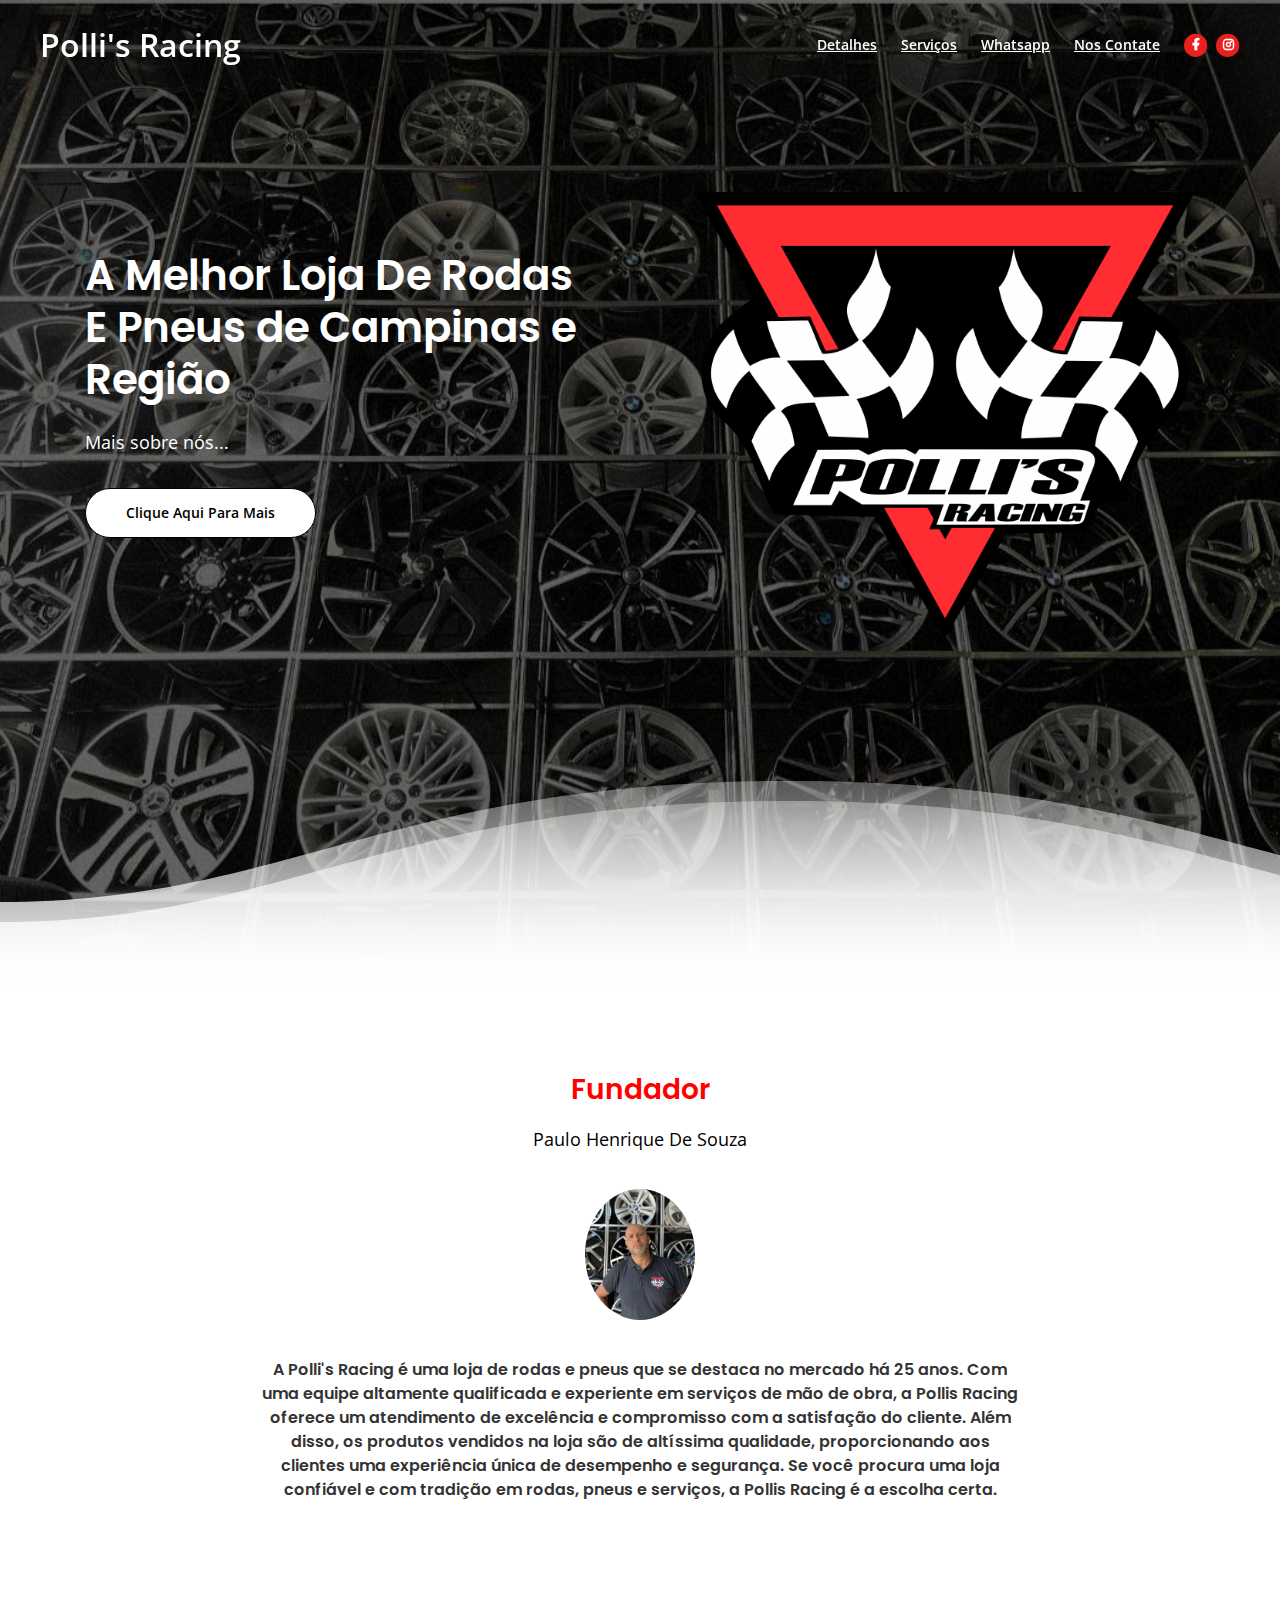
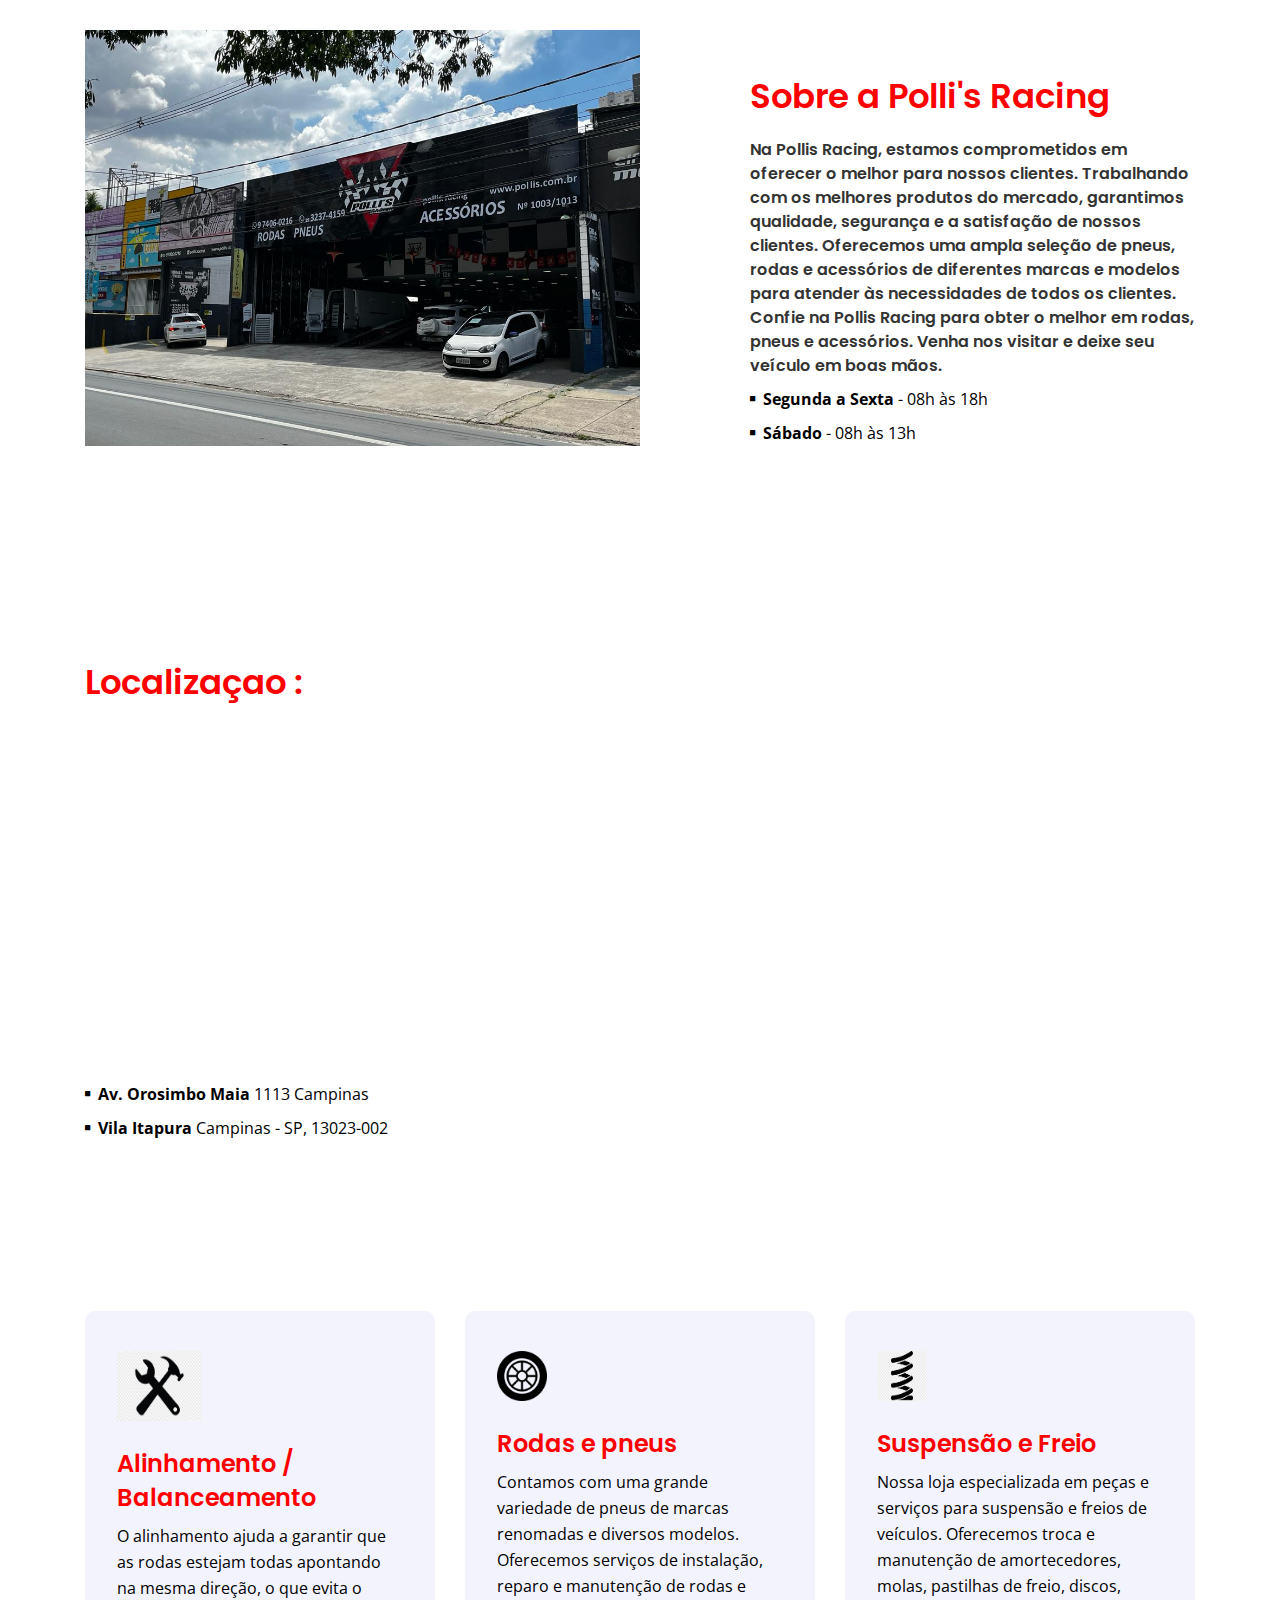
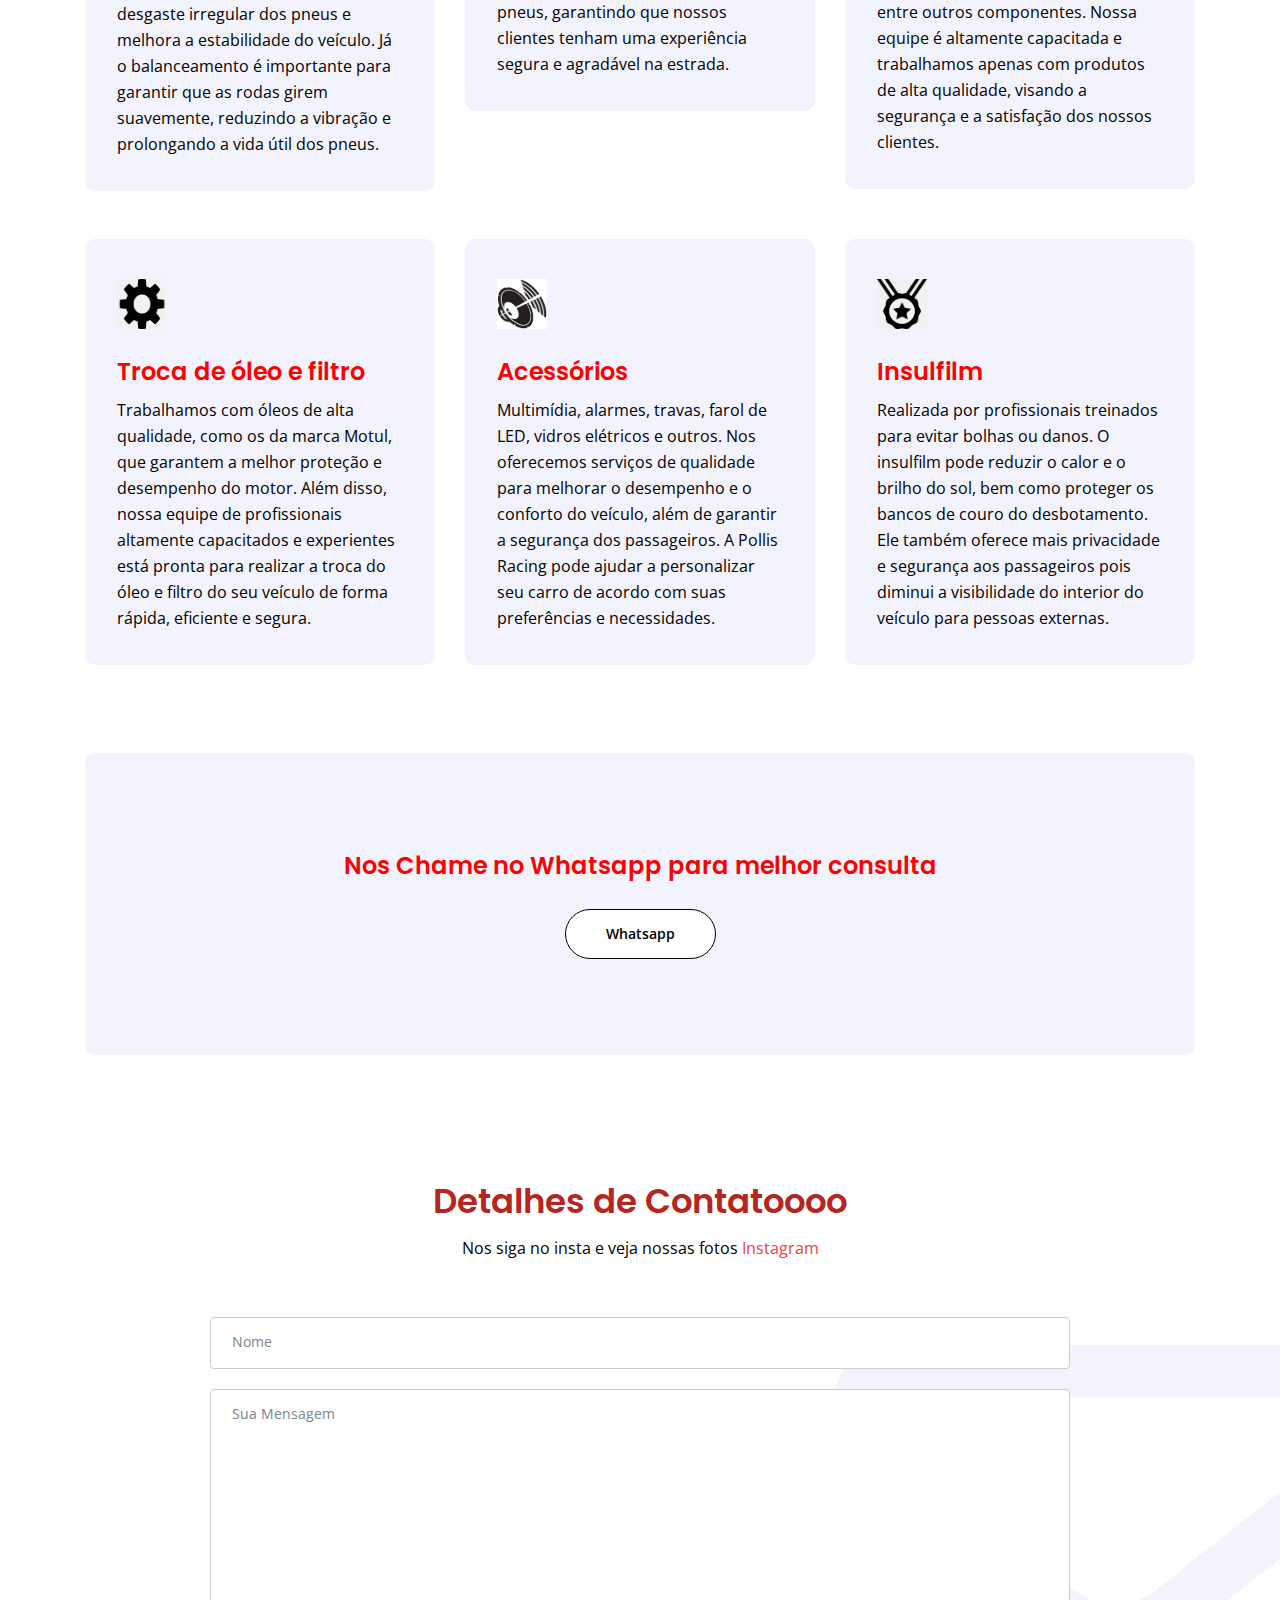
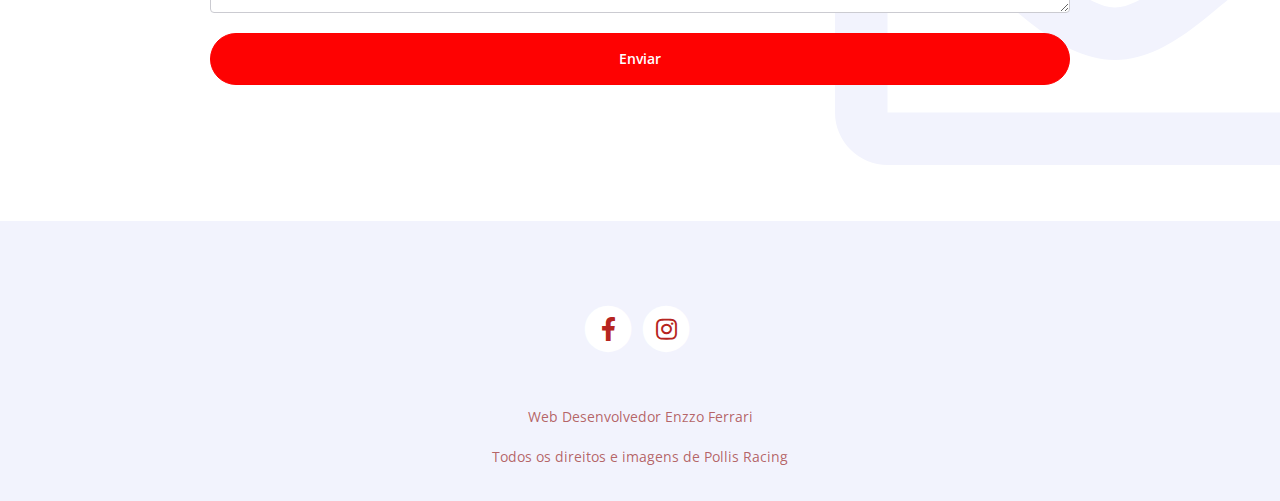
<file: index.html>
<!DOCTYPE html>
<html lang="en">
<head>
    <meta charset="utf-8">
    <meta name="viewport" content="width=device-width, initial-scale=1, shrink-to-fit=no">
    
    <!-- SEO Meta Tags -->
    <meta name="description" content="Pollis Racing loja de rodas e pneus  ">
    <meta name="author" content="pollisracing.com">

    <!-- OG Meta Tags to improve the way the post looks when you share the page on LinkedIn, Facebook, Google+ -->
	<meta property="og:site_name" content="Pollisracing" /> <!-- website name -->
	<meta property="og:site" content="pollisracing.com" /> <!-- website link -->
	<meta property="og:title" content="Melhor Loja de rodass e pneus"/> <!-- title shown in the actual shared post -->
	<meta property="og:description" content="Loja de carros pollisracing" /> <!-- description shown in the actual shared post -->
	<meta property="og:image" content="pollisracing.com" /> <!-- image link, make sure it's jpg -->
	<meta property="og:url" content="pollisracing.com" /> <!-- where do you want your post to link to -->
	<meta name="twitter:card" content="summary_large_image">

    <!-- Webpage Title -->
    <title>Polli's Racing</title>
    
    <!-- Styles -->
    <link rel="stylesheet" href="https://cdnjs.cloudflare.com/ajax/libs/font-awesome/5.15.3/css/all.min.css" integrity="sha512-XqDh+Jch2oVn6T3lv6UqZ6vzT9UWkGdY09sUji1kUwAz+UW1BpDnZf13+ZnwmX9N9ULl/+E2QrJpqVD/1A/7Lg==" crossorigin="anonymous" referrerpolicy="no-referrer" />
    <link href="https://fonts.googleapis.com/css2?family=Open+Sans:ital,wght@0,400;0,600;0,700;1,400&display=swap" rel="stylesheet">
    <link href="https://fonts.googleapis.com/css2?family=Poppins:wght@600&display=swap" rel="stylesheet">
    <link href="css/bootstrap.css" rel="stylesheet">
    <link href="css/fontawesome-all.css" rel="stylesheet">
    <link href="css/swiper.css" rel="stylesheet">
	<link href="css/magnific-popup.css" rel="stylesheet">
	<link href="css/styles.css" rel="stylesheet">
	
	<!-- Favicon  -->
    <link rel="icon" href="images/Logo Pollis Png.png">
</head>
<body data-spy="scroll" data-target=".fixed-top">
    
    <!-- Navigation -->
    <nav class="navbar navbar-expand-lg fixed-top navbar-dark">
        <div class="container">
            
            <!-- Text Logo - Use this if you don't have a graphic logo -->
            <!-- <a class="navbar-brand logo-text page-scroll" href="index.html">Name</a> -->

            <!-- Image Logo -->
            <a class="navbar-brand logo-text page-scroll" href="index.html">Polli's Racing </a>
            <button class="navbar-toggler p-0 border-0" type="button" data-toggle="offcanvas">
                <span class="navbar-toggler-icon"></span>
            </button>

            <div class="navbar-collapse offcanvas-collapse" id="navbarsExampleDefault">
                <ul class="navbar-nav ml-auto">
                    <li class="nav-item">
                        <a class="nav-link page-scroll" href="#details">Detalhes <span class="sr-only">(current)</span></a>
                    </li>
                    <li class="nav-item">
                        <a class="nav-link page-scroll" href="#features">Serviços</a>
                    </li>
                    <li class="nav-item">
                        <a class="nav-link page-scroll" href="#whatsappp">Whatsapp</a>
                    </li>
                    <li class="nav-item">
                        <a class="nav-link page-scroll" href="#contact">Nos Contate</a>
                    </li>
                </ul>
                <span class="nav-item social-icons">
                    <span class="fa-stack">
                        <a href="https://www.facebook.com/pollis019/">
                            <i class="fas fa-circle fa-stack-2x"></i>
                            <i class="fab fa-facebook-f fa-stack-1x"></i>
                        </a>
                    </span>
                    <span class="fa-stack">
                        <a href="https://www.instagram.com/pollis.racing/">
                            <i class="fas fa-circle fa-stack-2x"></i>
                            <i class="fab fa-instagram fa-stack-1x"></i>
                        </a>
                    </span>
                </span>
            </div> <!-- end of navbar-collapse -->
        </div> <!-- end of container -->
    </nav> <!-- end of navbar -->
    <!-- end of navigation -->


    <!-- Header -->
    <div class="header">
        <div class="ocean">
            <div class="wave"></div>
            <div class="wave"></div>
        </div>
        <div class="container">
            <div class="row">
                <div class="col-lg-6">
                    <div class="text-container">
                        <h1 class="h1-large">A Melhor Loja De Rodas E Pneus de Campinas e Região</h1>
                        <p class="p-large">Mais sobre nós...</p>
                        <a class="btn-solid-lg page-scroll" href="#statement">Clique Aqui Para Mais</a>
                    </div> <!-- end of text-container -->
                </div> <!-- end of col -->
                <div class="col-lg-6">
                    <div class="image-container">
                        <img class="img-fluid" src="images/Logo Pollis Png.png" alt="alternative">
                    </div> <!-- end of image-container -->
                </div> <!-- end of col -->
            </div> <!-- end of row -->
        </div> <!-- end of container -->
    </div> <!-- end of header -->


    <!-- Statement -->
    <div id="statement" class="basic-1">
        <div class="container">
            <div class="row">
                <div class="col-lg-12">
                    <div class="text-container">
                        <h3 class="morfeu">Fundador</h3>
                        <p class="p-large">Paulo Henrique De Souza</p>
                        <img src="/images/PAULAO30.jpeg " alt="alternative">
                        <br></br>
                        <h6>A Polli's Racing é uma loja de rodas e pneus que se destaca no mercado há 25 anos. Com uma equipe altamente qualificada e experiente em serviços de mão de obra, a Pollis Racing oferece um atendimento de excelência e compromisso com a satisfação do cliente. Além disso, os produtos vendidos na loja são de altíssima qualidade, proporcionando aos clientes uma experiência única de desempenho e segurança. Se você procura uma loja confiável e com tradição em rodas, pneus e serviços, a Pollis Racing é a escolha certa.</h6>
                    </div> <!-- end of text-container -->
                </div> <!-- end of col -->
            </div> <!-- end of row -->
        </div> <!-- end of container -->
    </div> <!-- end of basic-1 -->
    <!-- end of statement -->


    <!-- Details 1 -->
    <div id="details" class="basic-2">
        <div class="container">
            <div class="row">
                <div class="col-lg-6 col-xl-7">
                    <div class="image-container">
                        <img class="img-fluid" src="/images/fundo1.jpeg" alt="alternative">
                    </div> <!-- end of image-container -->
                </div> <!-- end of col -->
                <div class="col-lg-6 col-xl-5">
                    <div class="text-container">
                        <h2 class="morfeu">Sobre a Polli's Racing</h2>
                        <h6 class="about-text">Na Pollis Racing, estamos comprometidos em oferecer o melhor para nossos clientes. Trabalhando com os melhores produtos do mercado, garantimos qualidade, segurança e a satisfação de nossos clientes. Oferecemos uma ampla seleção de pneus, rodas e acessórios de diferentes marcas e modelos para atender às necessidades de todos os clientes. Confie na Pollis Racing para obter o melhor em rodas, pneus e acessórios. Venha nos visitar e deixe seu veículo em boas mãos.</h6>
                        <ul class="list-unstyled li-space-lg">
                            <li class="media">
                                <i class="fas fa-square"></i>
                                <div class="media-body"><strong>Segunda a Sexta</strong> - 08h às 18h</div>
                            </li>
                            <li class="media">
                                <i class="fas fa-square"></i>
                                <div class="media-body"><strong>Sábado</strong> - 08h às 13h</div>
                            </li>
                        </ul> 
                      
                    </div> <!-- end of text-container -->
                </div> <!-- end of col -->
            </div> <!-- end of row -->
        </div> <!-- end of container -->
    </div> <!-- end of basic-2 -->
    <!-- end of details 1 -->


    <!-- Details Lightbox -->
    <!-- Lightbox -->
	<div id="details-lightbox" class="lightbox-basic zoom-anim-dialog mfp-hide">
        <div class="row">
            <button title="Close (Esc)" type="button" class="mfp-close x-button">×</button>
			<div class="col-lg-8">
                <div class="image-container">
                    <img class="img-fluid" src="/images/fundo 2.jpeg" alt="alternative">
                </div> <!-- end of image-container -->
			</div> <!-- end of col -->
			<div class="col-lg-4">
                <h3>Texto</h3>
				<hr>
                <p>Texto</p>
                <h4>User Feedback</h4>
                <p>Texto</p>
                <ul class="list-unstyled li-space-lg">
                    <li class="media">
                        <i class="fas fa-check"></i><div class="media-body">Texto</div>
                    </li>
                    <li class="media">
                        <i class="fas fa-check"></i><div class="media-body">Texto</div>
                    </li>
                    <li class="media">
                        <i class="fas fa-check"></i><div class="media-body">Texto</div>
                    </li>
                    <li class="media">
                        <i class="fas fa-check"></i><div class="media-body">Texto</div>
                    </li>
                    <li class="media">
                        <i class="fas fa-check"></i><div class="media-body">Texto</div>
                    </li>
                </ul>
                <a class="btn-solid-reg mfp-close page-scroll" href="#contact">Ver mais</a> <button class="btn-outline-reg mfp-close as-button" type="button">Back</button>
			</div> <!-- end of col -->
		</div> <!-- end of row -->
    </div> <!-- end of lightbox-basic -->
    <!-- end of lightbox -->
    <!-- end of details lightbox -->


    <!-- Details 2 -->
    <div class="basic-3">
        <div class="container">
            <div class="row">
                <div class="col-lg-6 col-xl-5">
                    <div class="text-container">
                        <h2 class="morfeu"> Localizaçao : </h2>
                        <iframe src="https://www.google.com/maps/embed?pb=!1m18!1m12!1m3!1d3675.5871832751513!2d-47.0594299!3d-22.891703300000003!2m3!1f0!2f0!3f0!3m2!1i1024!2i768!4f13.1!3m3!1m2!1s0x94c8c8aac883e16b%3A0x31f1770adae44e8c!2sPollis%20Racing!5e0!3m2!1spt-BR!2sbr!4v1680036492784!5m2!1spt-BR!2sbr" width="350" height="350" style="border:0;" allowfullscreen="" class="maps" loading="lazy" referrerpolicy="no-referrer-when-downgrade"></iframe>
                        <ul class="list-unstyled li-space-lg">
                            <li class="media">
                                <i class="fas fa-square"></i>
                                <div class="media-body"><strong>Av. Orosimbo Maia</strong> 1113 Campinas</div>
                            </li>
                            <li class="media">
                                <i class="fas fa-square"></i>
                                <div class="media-body"><strong>Vila Itapura</strong> Campinas - SP, 13023-002</div>
                            </li>
                        </ul> 
                    </div> <!-- end of text-container -->
                </div> <!-- end of col -->
                <div class="col-lg-6 col-xl-7">
                    <div class="image-container">
                        
                    </div> <!-- end of image-container -->
                </div> <!-- end of col -->
            </div> <!-- end of row -->
        </div> <!-- end of container -->
    </div> <!-- end of basic-3 -->
    <!-- end of details 2 -->


    <!-- Features -->
    <div id="features" class="basic-4">
        <div class="container">
            <div class="row">
                <div class="col-lg-4">
                    <div class="text-box bg-gray">
                        <img class="img-wheel2" src="/images/ferramentas2.png" alt="alternative">
                        <br></br>
                        <h4 class="morfeu">Alinhamento / Balanceamento </h4>
                        <p>O alinhamento ajuda a garantir que as rodas estejam todas apontando na mesma direção, o que evita o desgaste irregular dos pneus e melhora a estabilidade do veículo. Já o balanceamento é importante para garantir que as rodas girem suavemente, reduzindo a vibração e prolongando a vida útil dos pneus. </p>
                    </div> <!-- end of text-box -->
                </div> <!-- end of col -->
                <div class="col-lg-4">
                    <div class="text-box bg-gray">
                        <img class="img-wheel" src="/images/wheel.png" alt="alternative">
                        <br></br>
                        <h4 class="morfeu">Rodas e pneus </h4>
                        <p>Contamos com uma grande variedade de pneus de marcas renomadas e diversos modelos. Oferecemos serviços de instalação, reparo e manutenção de rodas e pneus, garantindo que nossos clientes tenham uma experiência segura e agradável na estrada.</p>
                    </div> <!-- end of text-box -->
                </div> <!-- end of col -->
                <div class="col-lg-4">
                    <div class="text-box bg-gray">
                        <img class="img-wheel" src="/images/ferramentas10.png" alt="alternative">
                        <br></br>
                        <h4 class="morfeu">Suspensão e Freio</h4>
                        <p>Nossa loja especializada em peças e serviços para suspensão e freios de veículos. Oferecemos troca e manutenção de amortecedores, molas, pastilhas de freio, discos, entre outros componentes. Nossa equipe é altamente capacitada e trabalhamos apenas com produtos de alta qualidade, visando a segurança e a satisfação dos nossos clientes.</p>
                    </div> <!-- end of text-box -->
                </div> <!-- end of col -->
            </div> <!-- end of row -->
            <div class="row">
                <div class="col-lg-4">
                    <div class="text-box bg-gray">
                        <img class="img-wheel" src="/images/EAE.png" alt="alternative">
                        <br></br>
                        <h4 class="morfeu">Troca de óleo e filtro </h4>
                        <p> Trabalhamos com óleos de alta qualidade, como os da marca Motul, que garantem a melhor proteção e desempenho do motor. Além disso, nossa equipe de profissionais altamente capacitados e experientes está pronta para realizar a troca do óleo e filtro do seu veículo de forma rápida, eficiente e segura.</p>
                    </div> <!-- end of text-box -->
                </div> <!-- end of col -->
                <div class="col-lg-4">
                    <div class="text-box bg-gray">
                        <img class="img-wheel" src="/images/ALTOFALANTE.png" alt="alternative">
                        <br></br>
                        <h4 class="morfeu">Acessórios</h4>
                        <p>Multimídia, alarmes, travas, farol de LED, vidros elétricos e outros. Nos oferecemos serviços de qualidade para melhorar o desempenho e o conforto do veículo, além de garantir a segurança dos passageiros. A Pollis Racing pode ajudar a personalizar seu carro de acordo com suas preferências e necessidades.</p>
                    </div> <!-- end of text-box -->
                </div> <!-- end of col -->
                <div class="col-lg-4">
                    <div class="text-box bg-gray">
                        <img class="img-wheel" src="/images/INSUFILM.png" alt="alternative">
                        <br></br>
                        <h4 class="morfeu">Insulfilm</h4>
                        <p>Realizada por profissionais treinados para evitar bolhas ou danos. O insulfilm pode reduzir o calor e o brilho do sol, bem como proteger os bancos de couro do desbotamento. Ele também oferece mais privacidade e segurança aos passageiros pois diminui a visibilidade do interior do veículo para pessoas externas.</p>
                    </div> <!-- end of text-box -->
                </div> <!-- end of col -->
            </div> <!-- end of row -->
        </div> <!-- end of container -->
    </div> <!-- end of basic-4 -->
    <!-- end of features -->


    <!-- About -->
   

    <!-- Statistics -->
   
                    <!-- end of counter -->

                </div> <!-- end of col -->
            </div> <!-- end of row -->
        </div> <!-- end of container -->
    </div> <!-- end of counter -->
    <!-- end of statistics -->


    <!-- Invitation -->
    <div class="basic-6" id="whatsappp">
        <div class="container">
            <div class="row">
                <div class="col-lg-12">
                    <div class="text-container bg-gray">
                        <h4 class="textinv">Nos Chame no Whatsapp para melhor consulta</h4>
                        <a class="btn-solid-lg" href="https://api.whatsapp.com/send?phone=19997912324&text=Gostaria%20De%20saber%20%20Mais%20Sobre%20Serviços%20ou Fazer um%20Orçamento%20">Whatsapp</a>
                    </div> <!-- end of text-container -->
                </div> <!-- end of col -->
            </div> <!-- end of row -->
        </div> <!-- end of container -->
    </div> <!-- end of basic-6 -->
    <!-- end of invitation -->


    <!-- Contact -->
    <div id="contact" class="form-1">
        <div class="container">
            <div class="row">
                <div class="col-lg-12">
                    <h2 class="h2-heading">Detalhes de Contatoooo</h2>
                    <p class="p-heading">Nos siga no insta e veja nossas fotos <a class="blue no-line" href="https://www.instagram.com/pollis.racing/">Instagram</a></p>
                </div> <!-- end of col -->
            </div> <!-- end of row -->
            <div class="row">
                <div class="col-lg-12">
                    
                    <!-- Contact Form -->
                    <div class="form-container">
                        <img class="decoration" src="images/contact-envelope.svg" alt="alternative"> 
                        <form id="myForm" onsubmit="sendEmail(event)">
                            <div class="form-group">
                                <input type="text" class="form-control-input" id="name" required>
                                <label class="label-control" for="cname">Nome</label>
                            </div>
                            <div class="form-group">
                                <textarea class="form-control-textarea" id="message" required></textarea>
                                <label class="label-control" for="cmessage">Sua Mensagem </label>
                            </div>
                            <div class="form-group">
                                <button type="submit" class="form-control-submit-button" id="enviarEmail">Enviar</button>
                            </div>
                        </form>
                    </div> <!-- end of form-container -->
                    <!-- end of contact form -->
                    <script>
                      function sendEmail(event) {
                             event.preventDefault(); // previne o envio do formulário

                            // Captura os valores dos campos de entrada
                            const name = document.getElementById("name").value;
                            const message = document.getElementById("message").value;

                            // Cria o link para abrir o aplicativo de email com as informações preenchidas
                            const link = `mailto:polliscomercial@gmail.com?subject=Via Formulario Do Site&body=Nome: ${name}%0D%0AMensagem: ${message}`;

                            // Abre o aplicativo de email padrão do usuário com as informações preenchidas
                            window.location.href = link;
}
                        </script>
                </div> <!-- end of col -->
            </div> <!-- end of row -->
        </div> <!-- end of container -->
    </div> <!-- end of form-1 -->
    <!-- end of contact -->


    <!-- Footer -->
    <div class="footer bg-gray">
        <div class="container">
            <div class="row">
                <div class="col-lg-12">
                    <div class="social-container">
                        <span class="fa-stack">
                            <a href="https://www.facebook.com/pollis019/">
                                <i class="fas fa-circle fa-stack-2x"></i>
                                <i class="fab fa-facebook-f fa-stack-1x"></i>
                            </a>
                        </span>
                        <span class="fa-stack">
                            <a href="https://www.instagram.com/pollis.racing/">
                                <i class="fas fa-circle fa-stack-2x"></i>
                                <i class="fab fa-instagram fa-stack-1x"></i>
                            </a>
                        </span>
                    </div> <!-- end of social-container -->
                </div> <!-- end of col -->
            </div> <!-- end of row -->
        </div> <!-- end of container -->
    </div> <!-- end of footer -->  
    <!-- end of footer -->


    <!-- Copyright -->
    <div class="copyright bg-gray">
        <div class="container">
            <div class="row">
                <div class="col-lg-12">
                    <p class="p-small">Web Desenvolvedor Enzzo Ferrari</p>
                    <p class="p-small">Todos os direitos e imagens de Pollis Racing</p>
                </div> <!-- end of col -->
            </div> <!-- enf of row -->
        </div> <!-- end of container -->
    </div> <!-- end of copyright --> 
    <!-- end of copyright -->
    
    	
    <!-- Scripts -->
    <script src="js/jquery.min.js"></script> <!-- jQuery for Bootstrap's JavaScript plugins -->
    <script src="js/bootstrap.min.js"></script> <!-- Bootstrap framework -->
    <script src="js/jquery.easing.min.js"></script> <!-- jQuery Easing for smooth scrolling between anchors -->
    <script src="js/swiper.min.js"></script> <!-- Swiper for image and text sliders -->
    <script src="js/jquery.magnific-popup.js"></script> <!-- Magnific Popup for lightboxes -->
    <script src="js/scripts.js"></script> <!-- Custom scripts -->
</body>
</html>
</file>
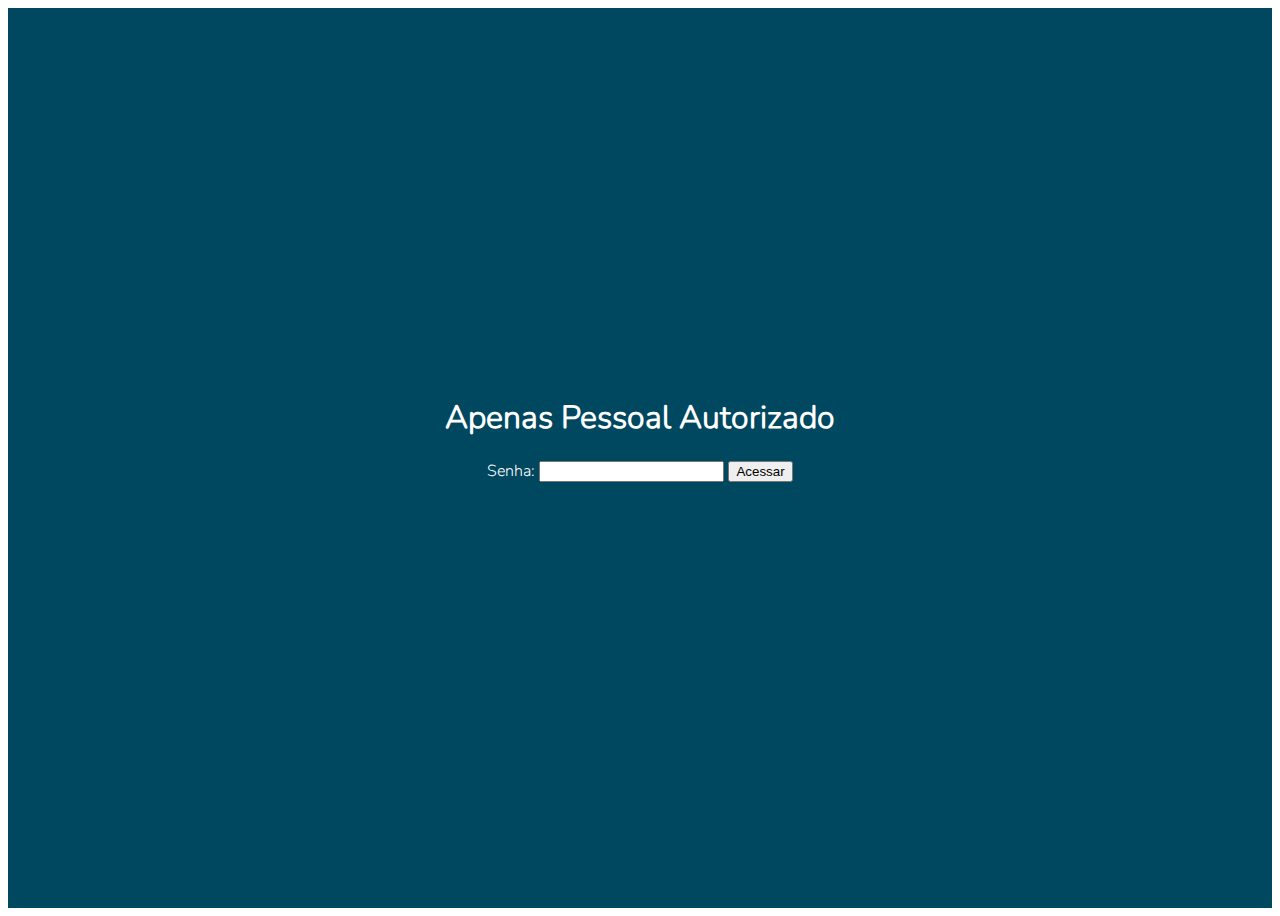
<file: login.html>
<!DOCTYPE html>
<html>
<head>
	<script src="/js/login.js"></script>
	<title>Verificação de senha</title>
	<meta charset="UTF-8">
    <link rel="stylesheet" href="/css/fonts.css">
	<style>
		body {
			text-align: center;
			font-family: 'Nunito', sans-serif;
			
		}

		.login{
			background-color: #004760;;
			display: flex;
			justify-content: center;
			align-items: center;
			flex-direction: column;
			height: 100vh;
		}

		.text{
			color: rgb(255, 255, 255)	;
		}	
 
		.alert {
			padding: 20px;
			background-color: #fffcfc00;
			color: rgb(255, 255, 255);
			border-radius: 10px;
			box-shadow: 0 0 20px rgba(255, 250, 250, 0);
			margin-bottom: 20px;
			position: relative;
			font-size: 18px;
			line-height: 1.5;
			text-align: center;
		}
		.alert.success {
			background-color: #48f54e;
			height: 40px;
			width: 600px;
		}

		.alert.info {
			background-color: #2196F3;
		}

		.alert.warning {
			background-color: #ff0000;
			height: 40px;
			width: 600px;
		}

		.closebtn {
			position: absolute;
			top: 20px;
			right: 20px;
			color: white;
			font-size: 30px;
			font-weight: bold;
			cursor: pointer;
			transition: 0.3s;
		}

		.closebtn:hover {
			color: black;
		}
	</style>
</head>
<body>
	<div class="login">
		<h1 class="text">Apenas Pessoal Autorizado</h1>
		<form onsubmit="return checkPassword()">
			<label for="senha" class="text">Senha:</label>
			<input type="password" id="senha" name="senha">
			<input type="submit" value="Acessar">
		</form>
		<div id="alerta" class="alert"></div>
	</div>
</body>
</html>
</file>
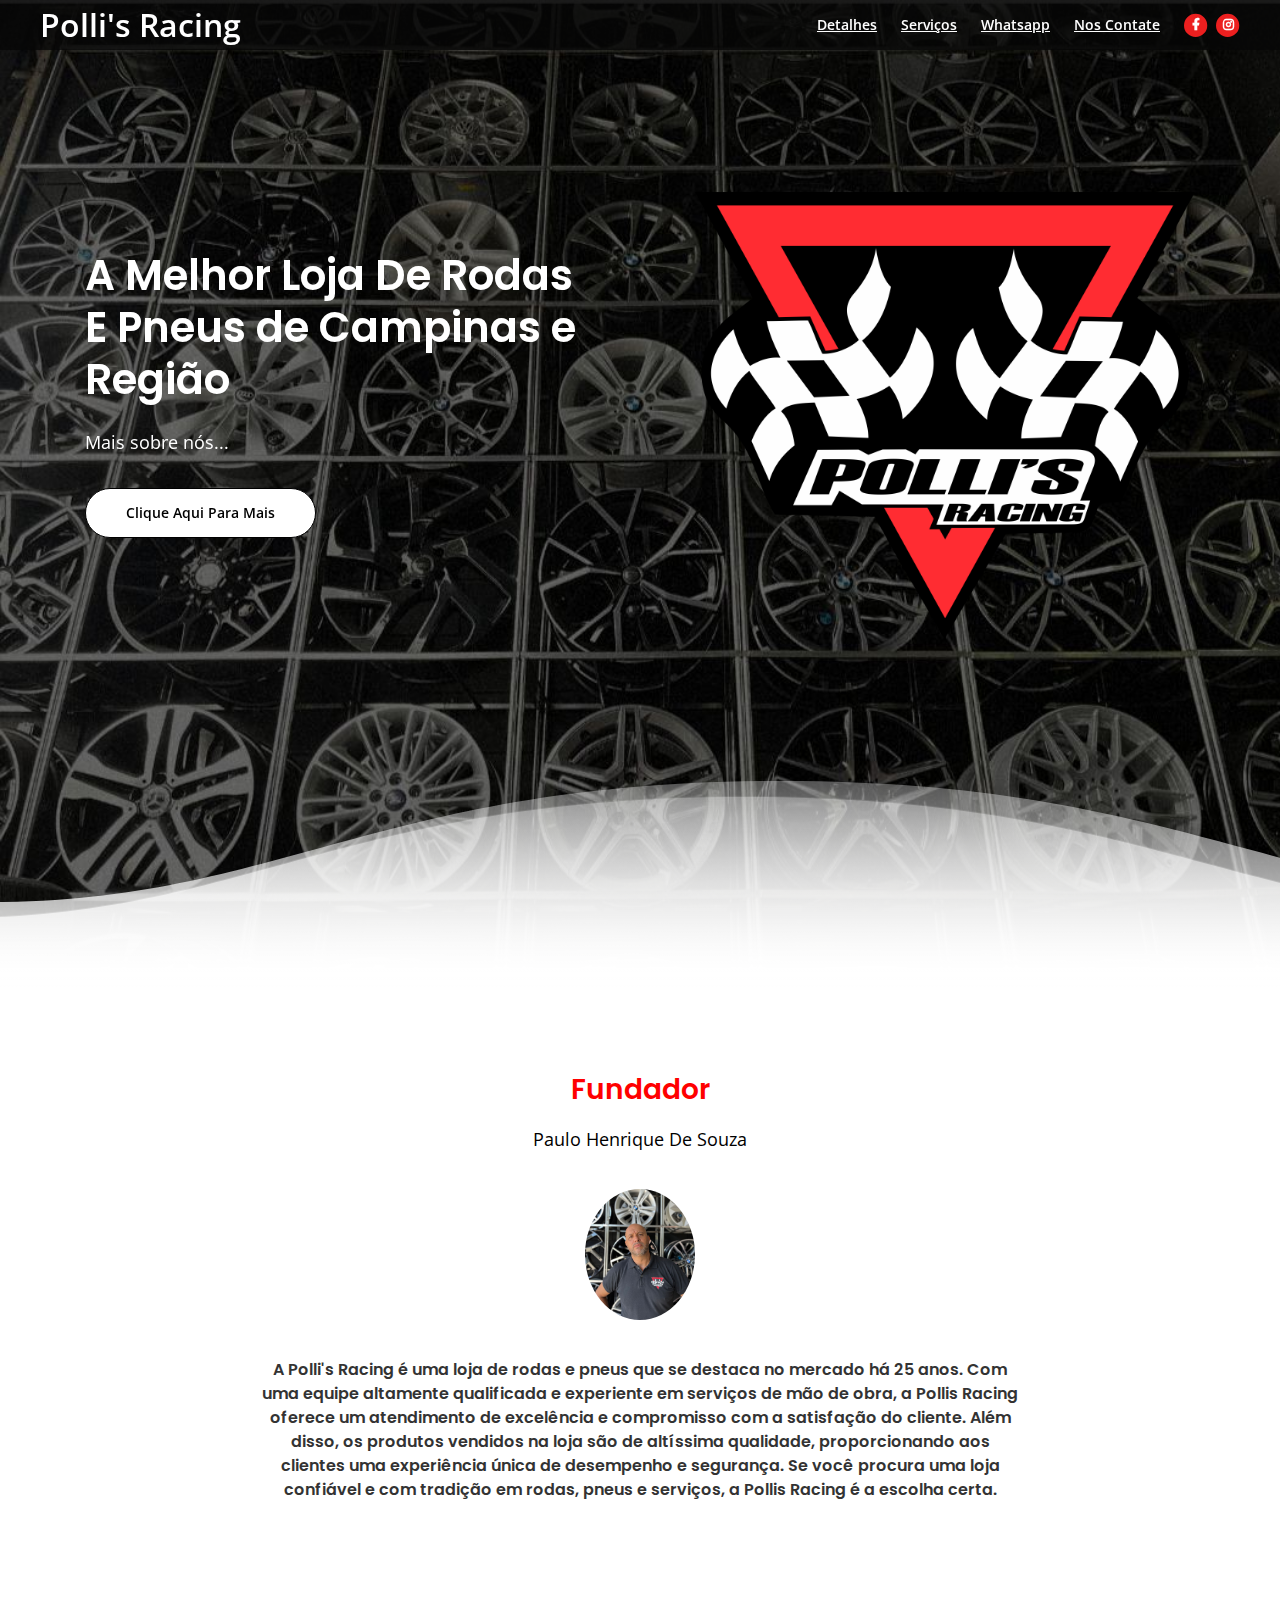
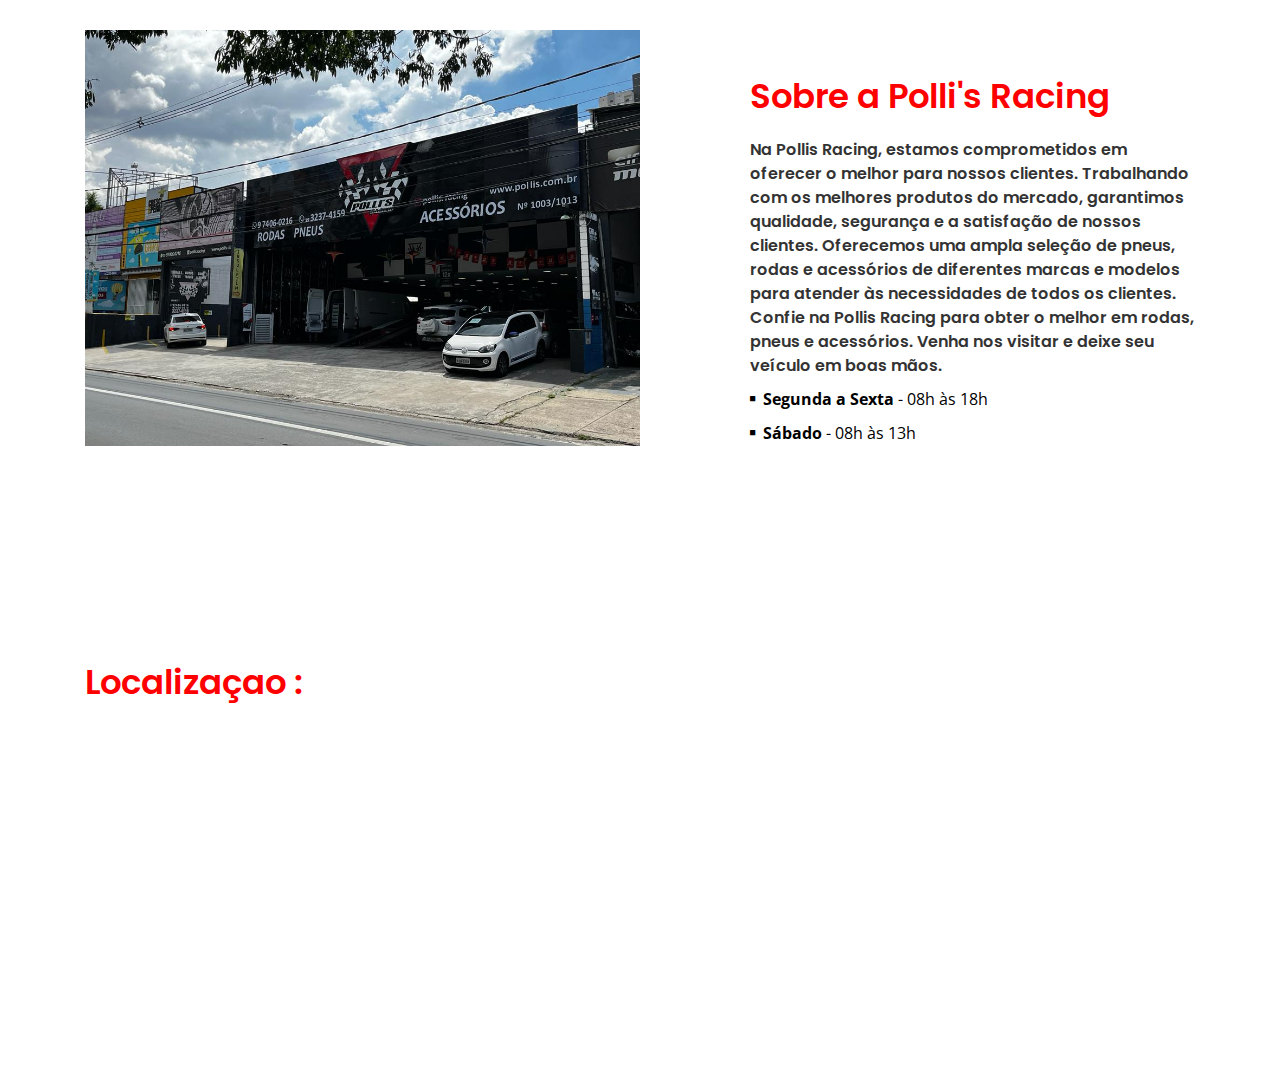
<file: painel.html>
<!DOCTYPE html>
<html lang="pt-br">
<head>

<meta charset="UTF-8"/>
<meta http-equiv="X-UA-Compatible" content="IE=edge"/>
<meta name="viewport" content="width=device-width, initial-scale=1.0"/>
<title>Centralizador</title>
<link rel="shortcut icon" href="/img/favicon.png" type="image/x-icon">
<link rel="icon" href="/img/favicon.png" type="image/x-icon">
<link rel="stylesheet" href="/css/fonts.css">
<link href="/css/painel.css" rel="stylesheet"/>

</head>

<body class="painel">
  <main>
    <div class="container">
        <h1 class="texto-bemvindo" id="bemvindo">
          Bem-vindo, <span id="fullName" class="nome-completo" style="display: inline-block; color: rgba(255, 255, 0, 0.884);"></span>
      </h1>
        <h1 class="texto-plataforma" id="escolha-plataforma"></h1>
          <img id="picture" alt="Imagem Gmail" />
          <a href="index.html" class="botao-voltar">Voltar para a página inicial</a>
      <div class="retangulo-img"></div>
  </div>

<div class="container2">
    <div class="quadrado">
      <a href="https://workspace.google.com/dashboard" class="efeito_quadrado" title="Google WorkSpace">
        <img src="/img/googlelogo.webp" alt="Icone Google" href="https://workspace.google.com/dashboard">
      </a>
    <h3>Google WorkSpace</h3>
    <p></p>
  </div>
  <div class="quadrado">
    <a href="https://classroom.google.com/u/0/h" class="efeito_quadrado" title="Google Classroom">
      <img src="/img/classroom.png" alt="Icone Classroom" href="https://classroom.google.com/u/0/h">
    </a>
    <h3>Classroom</h3>
    <p> </p>
  </div>
  <div class="quadrado">
    <a href="https://moodle.notredamecampinas.com.br/" class="efeito_quadrado" title="Moodle">
      <img src="/img/moodle2.webp" alt="Icone Moodle" href="https://moodle.notredamecampinas.com.br/">
    </a>
    <h3>Moodle</h3>
    <p></p>
  </div>
  <div class="quadrado">
    <a href="https://accounts.google.com/o/oauth2/auth/identifier?client_id=717821919461-ri9sne01f21k4p0b1acbkr5j65j2ph3h.apps.googleusercontent.com&redirect_uri=https%3A%2F%2Fwww.matific.com%2Fsocial%2Fcomplete%2Fgoogle-auth-home%2F&response_type=code&scope=email%20openid%20email%20profile&service=lso&o2v=1&flowName=GeneralOAuthFlow" class="efeito_quadrado" title="Matific">
      <img src="/img/matific.png" alt="Icone Matific" href="https://accounts.google.com/o/oauth2/auth/identifier?client_id=717821919461-ri9sne01f21k4p0b1acbkr5j65j2ph3h.apps.googleusercontent.com&redirect_uri=https%3A%2F%2Fwww.matific.com%2Fsocial%2Fcomplete%2Fgoogle-auth-home%2F&response_type=code&scope=email%20openid%20email%20profile&service=lso&o2v=1&flowName=GeneralOAuthFlow">
    </a>
    <h3>Matific</h3>
    <p></p>
  </div>
</div>
</main>
<div class="imagens"> 
  <img src="/img/tuboamarelo.png" class="tubo-amarelo" alt="imagem Tubular Amarela">
  <img src="/img/conevermelho.png" class="cone-vermelha" alt="imagem de Cone Vermelha">
  <img src="/img/limaoverde.png" class="limao-verde" alt="Imagem em formato de limao verde">
  <img src="/img/logo-colorido-azul.svg" class="img-dominio" alt="Logo do  Dominio Notre Dame">
</div>

<footer class="rodape-section">
  <div class="rodape">
    <p class="copy">&copy; 2023 Colegio Notre Dame Campinas. Site desenvolvido pela Equipe Tecnologia Educacional.</p>
    <p class="copy">Dúvidas? Entre em contato conosco: <a href="mailto:te@notredamecampinas.net.br">te@notredamecampinas.net.br</a></p>
  </div>
</footer> 
  <script src="/js/painel.js"></script>
</body>
</file>
<file: css/fonts.css>
@font-face {
    font-family: Nunito;
    src: url(../fonts/Nunito-Light.ttf);
 }
</file>
<file: css/painel.css>
.painel{  
  background-color: #004760;
  font-family: 'Nunito', sans-serif;
}

.tubo-amarelo{  /*Define as imagens nos lugares corretos*/
    position: absolute;
    width: 140px;
    height: 100px;
    left: 1150px;
    top: 35px;
    
}
.cone-vermelha{  /*Define as imagens nos lugares corretos*/
  position: absolute;
    width: 130px;
    height: 125px;
    left: 967px;
    top: 75px;
    z-index: -2;
}
.limao-verde {
  position: absolute;
  width: 150px;
  height: 105px;
  left: 1300px;
  top: 600px;
}

.texto-bemvindo{
  padding: 20px;
  font-weight: bold; /* Define a espessura da fonte */
  font-size: 40px;
  color: rgb(255, 255, 255);
}
.texto-plataforma{
  padding: 15px;
  font-weight: bold; /* Define a espessura da fonte */
  font-size: 40px;
  color: rgb(255, 255, 255);
}

@keyframes animaImagem {     /*ANIMAÇAO DAS IMAGENS/ICONS */
  0% { transform: translateY(0); }
  50% { transform: translateY(-20px); }
  100% { transform: translateY(0); }
}
.tubo-amarelo {
  animation: animaImagem 2s ease infinite; /* Define a Animaçao dos icons */
}
.cone-vermelha {
  animation: animaImagem 1.5s ease infinite;/* Define a Animaçao dos icons */
}
.limao-verde{
animation: animaImagem 1.7s ease infinite;
}
.container2 {     /*ALINHA OS QUADRADOS NO CENTRO JUNTO COM AS ANCORAS*/
  display: flex;
  justify-content: center;
  align-items: center;
}

.quadrado {  
  position: relative;     /*DEFINE EM GERAL OS QUADRADOS*/
  width: 245px;
  height: 245px;
  background-color: rgb(255, 255, 255);
  margin-right: 20px;
  border: 10px;
  border-radius: 15px;
  margin-right: 45px;
  flex-direction: column-reverse;
  
}
.quadrado img {
  width: 65%;
  position: absolute;
  top: 50%;
  left: 50%;
  transform: translate(-50%, -50%);
  max-width: 100%;
  max-height: 100%;
  
}
.container3{     /*Junta as ancoras com os quadrados alinhadamente*/
  display: flex;
  align-items: center;
}
.efeito_quadrado{ /*Define em geral as ancoras e efeitos */
  display: inline-block;
  width: 245px;
  height: 245px;
  background-color: rgba(255, 255, 255, 0.521);
  color: rgb(0, 0, 0);
  text-align: center;
  line-height: 245px;
  border: 15px;
  border-radius: 15px;
  text-decoration: none;
  font-weight: bold; /* Define a espessura da fonte */
  font-size: 25px;
  transition: transform 0.3s ease-out; /* Adiciona uma transição suave */
}
.efeito_quadrado:hover {
  transform: translateY(-15px); /* Move o quadrado 10 pixels para cima */
}

.quadrado h3 {
  border-bottom: 2px solid #ddd;
  margin-bottom: 10px;
  font-weight: bold;
  font-size: 25px;
  padding-bottom: 10px; /* Adiciona um espaçamento de 10 pixels entre a linha e o texto */
  
}
h3, p {
  color: white;

  
}/*CONFIGURA A IMAGEM RETORNADA PARA OS TAMANHOS CORRETOS*/
#picture {
  padding: 20px;
  position: absolute;
  top: 33px;
  right: 0;
  width: 45px;
  height: 45px;
  z-index: 1; /* coloca a imagem sobre o retângulo */
}
.img-dominio{
  position: absolute;
  top: 50px;
  right: 85px;
  z-index: 0;
  max-width: 100px;
}

.botao-voltar {/* CONFIGURA O BOTAO VOLTAR */
  position: absolute;
  top: 5px;
  right: 10px;
  background-color: #fff;
  color: #000000;
  transition: all 0.3s ease-in-out;
  border: 10px;
  cursor: pointer;
  border-radius: 4px;
  margin-right: 4px;
  text-decoration: none;
  padding: 5px;
}

.botao-voltar:hover {
  background-color: #055780;
  color: #fff;
}
/*Configura animaçao do button voltar*/
.botao-voltar:active {
  transform: scale(0.9);
}

@keyframes shake {
  0% { transform: translate(0); }
  20% { transform: translate(-5px, 0); }
  40% { transform: translate(5px, 0); }
  60% { transform: translate(-5px, 0); }
  80% { transform: translate(5px, 0); }
  100% { transform: translate(0); }
}

.botao-voltar:focus {
  animation: shake 0.5s;
}

/*CONFIGURA O RODAPE DO SITE
com informaçoes de contato e etc*/
footer {
  background-color: #003b51a4;

  text-align: center;
  font-size: 5px;
  position: absolute;
  bottom: 0;
  left: 0;
  width: 100%
  
}
.copy {
  font-size: small;
}

.copy a {
  color: #fff;
}


/*CONFIGURAR RETAGUNLO*/
.retangulo-img {
  width: 183px;
  height: 60px;
  border: 2px;
  border-radius: 5px;
  background-color: rgb(255, 255, 255);
  position: absolute;
  top: 45px;
  right: 0;
  margin-right: 15px;
  z-index: 0;
}
@media screen and (max-width:1024px){
  .tubo-amarelo{  /*Define as imagens nos lugares corretos*/
    display: none;
}
.texto-bemvindo{
  padding: 0px;
  font-weight: bold; /* Define a espessura da fonte */
  font-size: 25px;
  color: rgb(255, 255, 255);
  top: 120px;
  margin-left: 10px;
  margin-top: 55px;
}

.texto-plataforma{
  padding: 0px;
  font-weight: bold;
  font-size: 25px;
  color: #ddd;
  top: 120px;
  margin-left: 10px;
  margin-top: 25px;
}
.cone-vermelha{
  display: none;
}
.limao-verde{
  display: none;
}
.botao-voltar{
font-size: 10px;
margin-top: 2px;
margin-right: 60px;
}
.retangulo-img{
  width: 130px;
  height: 48px;
  border: 2px;
  border-radius: 5px;
  background-color: rgb(255, 255, 255);
  position: absolute;
  top: 25px;
  right: 0;
  margin-right: 65px;
  z-index: 0;
}
#picture{
  position: absolute;
  top: 8px;
  right: 0;
  width: 40px;
  height: 40px;
  z-index: 1; /* coloca a imagem sobre o retângulo */
  margin-right: 48px;
}
.img-dominio{
  width: 45px;
  height: 45px;
  position: absolute;
  top: 25px;
  left: 855px;
  z-index: 0;
  
}
.quadrado{
  
  position: relative;     /*DEFINE EM GERAL OS QUADRADOS*/
  width: 200px;
  height: 200px;
  background-color: rgb(255, 255, 255);
  margin-right: 20px;
  border: 5px;
  border-radius: 15px;
  margin-right: 45px;
}
.efeito_quadrado{
  
  display: inline-block;
  width: 200px;
  height: 200px;
  background-color: rgba(255, 255, 255, 0.521);
  color: rgb(0, 0, 0);
  text-align: center;
  line-height: 100px;
  border: 15px;
  border-radius: 15px;
  text-decoration: none;
  font-weight: bold; /* Define a espessura da fonte */
  font-size: 25px;
  transition: transform 0.3s ease-out; /* Adiciona uma transição suave */
 
 
}

 
.quadrado h3{
  border-bottom: 1px solid #ddd;
  margin-bottom: 5px;
  font-weight: bold;
  font-size: 25px;
  padding-bottom: 5px; /* Adiciona um espaçamento de 10 pixels entre a linha e o texto */
}
p {
  color: white;
  font-size: 15px;
}
}
@media screen and (max-width:768px){
  .painel{ /*COR DE FUNDO */

    overflow: hidden;
  
    }


  .quadrado{
    position: relative;     /*DEFINE EM GERAL OS QUADRADOS*/
    width: 150px;
    height: 150px;
    background-color: rgb(251, 247, 252);
    margin-right: 20px;
    border: 5px;
    border-radius: 15px;
    margin-right: 5px;
    margin-left: 10px;
  }
  .efeito_quadrado{
    display: inline-block;
    width: 150px;
    height: 150px;
    background-color: rgba(255, 255, 255, 0.521);
    color: rgb(0, 0, 0);
    text-align: center;
    line-height: 100px;
    border: 15px;
    border-radius: 15px;
    text-decoration: none;
    font-weight: bold; /* Define a espessura da fonte */
    font-size: 25px;
    transition: transform 0.3s ease-out; /* Adiciona uma transição suave */
  }
  .quadrado h3{
    border-bottom: 1px solid #ddd;
    margin-bottom: 5px;
    font-weight: bold;
    font-size: 15px;
    padding-bottom: 5px; /* Adiciona um espaçamento de 10 pixels entre a linha e o texto */
  }
  p {
    color: white;
    font-size: 10px;
  }
  .texto-bemvindo{
    padding: 0px;
    font-weight: bold; /* Define a espessura da fonte */
    font-size: 25px;
    color: rgb(255, 255, 255);
    top: 120px;
    margin-left: 60px;
    margin-top: 55px;
  }
  
  .texto-plataforma{
    padding: 0px;
    font-weight: bold;
    font-size: 25px;
    color: #ddd;
    top: 120px;
    margin-left: 60px;
    margin-top: 25px;
  }
  .retangulo-img{
  width: 45px;
  height: 45px;
  border: 2px;
  border-radius: 5px;
  background-color: rgb(255, 255, 255);
  position: absolute;
  top: 25px;
  right: 0;
  margin-right: 65px;
  z-index: 0;
  }
  .img-dominio{
    display: none;
  }
  .botao-voltar{
    font-size: 11px;
    margin-top: 3px;
    margin-right: 60px;
    
    }
    #picture{
      position: absolute;
      top: 8px;
      right: 0;
      width: 32px;
      height: 32px;
      z-index: 1; /* coloca a imagem sobre o retângulo */
      margin-right: 53px;
      margin-top: 3px;
      margin-left: 3px;
    }
}
@media screen and (max-width:425px){
  
  .texto-bemvindo{
    padding: 0px;
    font-weight: bold; /* Define a espessura da fonte */
    font-size: 15px;
    color: rgb(252, 252, 252);
    top: 120px;
    margin-left: 10px;
    margin-top: 55px;
  }
  .texto-plataforma{
    
      padding: 15px;
      font-weight: bold; /* Define a espessura da fonte */
      font-size: 15px;
      color: rgb(255, 255, 255);
      margin-left: 0px;
    }

  
  .quadrado{
    position: relative;     /*DEFINE EM GERAL OS QUADRADOS*/
    width: 80px;
    height: 80px;
    background-color: rgb(251, 247, 252);
    margin-right: 20px;
    border: 5px;
    border-radius: 15px;
    margin-right: 5px;
    margin-left: 10px;
  }
  .efeito_quadrado{
    display: inline-block;
    width: 80px;
    height: 80px;
    background-color: rgba(255, 255, 255, 0.521);
    color: rgb(0, 0, 0);
    text-align: center;
    line-height: 100px;
    border: 15px;
    border-radius: 15px;
    text-decoration: none;
    font-weight: bold; /* Define a espessura da fonte */
    font-size: 25px;
    transition: transform 0.3s ease-out; /* Adiciona uma transição suave */
  }
  .quadrado h3{
    border-bottom: 1px solid #ddd;
    margin-bottom: 5px;
    font-weight: bold;
    font-size: 9px;
    padding-bottom: 5px; /* Adiciona um espaçamento de 10 pixels entre a linha e o texto */
  }
  p {
    color: white;
    font-size: 8px;
  }
  .img-dominio{
    width: 40px;
    height: 40px;
    position: absolute;
    top: 25px;
    left: 330px;
    z-index: 0;
  }
  .retangulo-img{
    width: 50px;
    height: 45px;
    border: 2px;
    border-radius: 5px;
    background-color: rgb(255, 255, 255);
    position: absolute;
    top: 25px;
    right: 0;
    margin-right: 15px;
    z-index: 0;
    }
    #picture{
      position: absolute;
      top: 8px;
      right: 0;
      width: 35px;
      height: 35px;
      z-index: 1; /* coloca a imagem sobre o retângulo */
      margin-right: 0px;
      
    }
    .botao-voltar{
        font-size: 10px;
        margin-top: 2px;
        margin-right: 7px;

    }
}
@media screen and (max-width:325px){


.container2{
  display: flex;
  flex-direction: column;
  padding-bottom: 50px; /* adiciona o espaçamento vertical */
}

  .quadrado{
    position: relative;     /*DEFINE EM GERAL OS QUADRADOS*/
    width: 80px;
    height: 80px;
    background-color: rgb(251, 247, 252);
    margin-right: 20px;
    border: 5px;
    border-radius: 15px;
    margin-right: 5px;
    margin-left: 10px;
    flex-direction: column;
    margin-bottom: 50px;
   
 
}
.efeito_quadrado{
  width: 80px;
  height: 80px;
  background-color: rgba(255, 255, 255, 0.521);
  color: rgb(0, 0, 0);
  text-align: center;
  line-height: 100px;
  border: 15px;
  border-radius: 15px;
  text-decoration: none;
  font-weight: bold; /* Define a espessura da fonte */
  font-size: 25px;
  transition: transform 0.3s ease-out; /* Adiciona uma transição suave */
  flex-direction: column;
}
.quadrado h3{
  border-bottom: 1px solid #ddd;
  margin-bottom: 4px;
  font-weight: bold;
  font-size: 9px;
  padding-bottom: 5px; /* Adiciona um espaçamento de 10 pixels entre a linha e o texto */
}
p {
  display: none;
}
.texto-bemvindo {
  padding: 0px;
  font-weight: bold;
  font-size: 15px;
  color: rgb(252, 252, 252);
  top: 120px;
  margin-left: 5px; /* ajuste o valor para aproximar o texto */
  margin-top: 70px;
}
.texto-plataforma {
  padding: 15px;
  font-weight: bold;
  font-size: 15px;
  color: rgb(255, 255, 255);
  margin-left: 0px;
  margin-top: 2px;
}
}
</file>
<file: css/styles.css>
/* Description: Master CSS file */

/*****************************************
Table Of Contents:

- General Styles
- Navigation
- Header
- Statement
- Details 1
- Details Lightbox
- Details 2
- Features
- About
- Statistics
- Invitation
- Contact
- Footer
- Copyright
- Back To Top Button 
- Extra Pages
- Media Queries
******************************************/

/*****************************************
Colors:
- Backgrounds, headings text - navy blue #1b1e7b
- Backgrounds - light gray #f2f3fd
- Buttons, icons - blue #026cfe
- Body text - dark gray #6b747b
******************************************/


/**************************/
/*     General Styles     */
/**************************/
body,
html {
    width: 100%;
	height: 100%;
}

body, p {
	color: #000000; 
	font: 400 1rem/1.625rem "Open Sans", sans-serif;
}

h1 {
	color: #333333;
	font: 600 2.5rem/3.25rem "Poppins", sans-serif;
}

h2 {
	color: #1b1e7b;
	font: 600 2.125rem/2.75rem "Poppins", sans-serif;
}

h3 {
	color: #1b1e7b;
	font: 600 1.75rem/2.375rem "Poppins", sans-serif;
}

h4 {
	color: #1b1e7b;
	font: 600 1.5rem/2.125rem "Poppins", sans-serif;
}

h5 {
	color: #333333;
	font: 600 1.25rem/1.75rem "Poppins", sans-serif;
}

h6 {
	color: #333333;
	font: 600 1rem/1.5rem "Poppins", sans-serif;
}

.p-large {
	font-size: 1.125rem;
	line-height: 1.75rem;
}

.p-small {
	font-size: 0.875rem;
	line-height: 1.5rem;
}

.testimonial-text {
	font-style: italic;
}

.testimonial-author {
	font: 500 1rem/1.5rem "Poppins", sans-serif;
}

.li-space-lg li {
	margin-bottom: 0.5rem;
}

a {
	color: #6b747b;
	text-decoration: underline;
}

a:hover {
	color: #6b747b;
	text-decoration: underline;
}

.no-line {
	text-decoration: none;
}

.no-line:hover {
	text-decoration: none;
}

.blue {
	color: #ee4040;
}

.bg-gray {
	background-color: #f2f3fd;
}

.frame-decoration {
	width: 100%;
	height: 44px;
}

.heading-decoration {
	display: block;
	width: 5.75rem;
	height: 0.75rem;
	margin-right: auto;
	margin-left: auto;
}

.btn-solid-reg {
	display: inline-block;
	padding: 1.375rem 2.25rem 1.375rem 2.25rem;
	border: 1px solid rgb(0, 0, 0);
	border-radius: 32px;
	background-color: #fe0202;
	color: #ffffff;
	font-weight: 600;
	font-size: 0.875rem;
	line-height: 0;
	text-decoration: none;
	transition: all 0.2s;
}

.btn-solid-reg:hover {
	border: 1px solid #000000;
	background-color: transparent;
	color: #f1f1f1;
	text-decoration: none;
}

.btn-solid-lg {
	display: inline-block;
	padding: 1.5rem 2.5rem 1.5rem 2.5rem;
	border: 1px solid #000000;
	border-radius: 32px;
	background-color: #ffffff;
	color: #000000;
	font-weight: 600;
	font-size: 0.875rem;
	line-height: 0;
	text-decoration: none;
	transition: all 0.2s;
}

.btn-solid-lg:hover {
	border: 1px solid #ff0000;
	background-color: transparent;
	color: #ff0000;
	text-decoration: none;
}

.btn-outline-reg {
	display: inline-block;
	padding: 1.375rem 2.25rem 1.375rem 2.25rem;
	border: 1px solid #000000;
	border-radius: 32px;
	background-color: transparent;
	color: #ff0000;
	font-weight: 600;
	font-size: 0.875rem;
	line-height: 0;
	text-decoration: none;
	transition: all 0.2s;
}

.btn-outline-reg:hover {
	border: 1px solid #ed832b;
	background-color: #ed832b;
	color: #ffffff;
	text-decoration: none;
}

.btn-outline-lg {
	display: inline-block;
	padding: 1.5rem 2.5rem 1.5rem 2.5rem;
	border: 1px solid #ed832b;
	border-radius: 32px;
	background-color: transparent;
	color: #ed832b;
	font-weight: 600;
	font-size: 0.875rem;
	line-height: 0;
	text-decoration: none;
	transition: all 0.2s;
}

.btn-outline-lg:hover {
	border: 1px solid #ed832b;
	background-color: #ed832b;
	color: #ffffff;
	text-decoration: none;
}

.btn-outline-sm {
	display: inline-block;
	padding: 1rem 1.5rem 1rem 1.5rem;
	border: 1px solid #ed832b;
	border-radius: 32px;
	background-color: transparent;
	color: #ed832b;
	font-weight: 600;
	font-size: 0.875rem;
	line-height: 0;
	text-decoration: none;
	transition: all 0.2s;
}

.btn-outline-sm:hover {
	border: 1px solid #ed832b;
	background-color: #ed832b;
	color: #ffffff;
	text-decoration: none;
}

.form-group {
	position: relative;
	margin-bottom: 1.25rem;
}

.form-group.has-error.has-danger {
	margin-bottom: 0.625rem;
}

.form-group.has-error.has-danger .help-block.with-errors ul {
	margin-top: 0.375rem;
}

.label-control {
	position: absolute;
	top: 0.875rem;
	left: 1.375rem;
	color: #7d838a;
	opacity: 1;
	font-size: 0.875rem;
	line-height: 1.375rem;
	cursor: text;
	transition: all 0.2s ease;
}

.form-control-input:focus + .label-control,
.form-control-input.notEmpty + .label-control,
.form-control-textarea:focus + .label-control,
.form-control-textarea.notEmpty + .label-control {
	top: 0.125rem;
	color: #6b747b;
	opacity: 1;
	font-size: 0.75rem;
	font-weight: 700;
}

.form-control-input,
.form-control-select {
	display: block; /* needed for proper display of the label in Firefox, IE, Edge */
	width: 100%;
	padding-top: 1.125rem;
	padding-bottom: 0.125rem;
	padding-left: 1.3125rem;
	border: 1px solid #cbcbd1;
	border-radius: 4px;
	background-color: #ffffff;
	color: #6b747b;
	font-size: 0.875rem;
	line-height: 1.875rem;
	transition: all 0.2s;
	-webkit-appearance: none; /* removes inner shadow on form inputs on ios safari */
}

.form-control-select {
	padding-top: 0.5rem;
	padding-bottom: 0.5rem;
	height: 3.25rem;
	color: #7d838a;
}

select {
    /* you should keep these first rules in place to maintain cross-browser behavior */
    -webkit-appearance: none;
	-moz-appearance: none;
	-ms-appearance: none;
    -o-appearance: none;
    appearance: none;
    background-image: url('../images/down-arrow.png');
    background-position: 96% 50%;
    background-repeat: no-repeat;
    outline: none;
}

.form-control-textarea {
	display: block; /* used to eliminate a bottom gap difference between Chrome and IE/FF */
	width: 100%;
	height: 14rem; /* used instead of html rows to normalize height between Chrome and IE/FF */
	padding-top: 1.5rem;
	padding-left: 1.3125rem;
	border: 1px solid #cbcbd1;
	border-radius: 4px;
	background-color: #ffffff;
	color: #6b747b;
	font-size: 0.875rem;
	line-height: 1.5rem;
	transition: all 0.2s;
}

.form-control-input:focus,
.form-control-select:focus,
.form-control-textarea:focus {
	border: 1px solid #a1a1a1;
	outline: none; /* Removes blue border on focus */
}

.form-control-input:hover,
.form-control-select:hover,
.form-control-textarea:hover {
	border: 1px solid #a1a1a1;
}

.checkbox {
	font-size: 0.75rem;
	line-height: 1.25rem;
}

input[type='checkbox'] {
	vertical-align: -10%;
	margin-right: 0.5rem;
}

.form-control-submit-button {
	display: inline-block;
	width: 100%;
	height: 3.25rem;
	border: 1px solid #ff0000;
	border-radius: 32px;
	background-color: #fe0202;
	color: #ffffff;
	font-weight: 600;
	font-size: 0.875rem;
	line-height: 0;
	cursor: pointer;
	transition: all 0.2s;
}

.form-control-submit-button:hover {
	border: 1px solid #ff0000;
	background-color: transparent;
	color: #fe0202;
}

/* Fade-move Animation For Details Lightbox - Magnific Popup */
/* at start */
.my-mfp-slide-bottom .zoom-anim-dialog {
	opacity: 0;
	transition: all 0.2s ease-out;
	-webkit-transform: translateY(-1.25rem) perspective(37.5rem) rotateX(10deg);
	-ms-transform: translateY(-1.25rem) perspective(37.5rem) rotateX(10deg);
	transform: translateY(-1.25rem) perspective(37.5rem) rotateX(10deg);
}

/* animate in */
.my-mfp-slide-bottom.mfp-ready .zoom-anim-dialog {
	opacity: 1;
	-webkit-transform: translateY(0) perspective(37.5rem) rotateX(0); 
	-ms-transform: translateY(0) perspective(37.5rem) rotateX(0); 
	transform: translateY(0) perspective(37.5rem) rotateX(0); 
}

/* animate out */
.my-mfp-slide-bottom.mfp-removing .zoom-anim-dialog {
	opacity: 0;
	-webkit-transform: translateY(-0.625rem) perspective(37.5rem) rotateX(10deg); 
	-ms-transform: translateY(-0.625rem) perspective(37.5rem) rotateX(10deg); 
	transform: translateY(-0.625rem) perspective(37.5rem) rotateX(10deg); 
}

/* dark overlay, start state */
.my-mfp-slide-bottom.mfp-bg {
	opacity: 0;
	transition: opacity 0.2s ease-out;
}

/* animate in */
.my-mfp-slide-bottom.mfp-ready.mfp-bg {
	opacity: 0.8;
}
/* animate out */
.my-mfp-slide-bottom.mfp-removing.mfp-bg {
	opacity: 0;
}
/* end of fade-move animation for details lightbox - magnific popup */


/**********************/
/*     Navigation     */
/**********************/
.navbar {
	background-color: #070707c7;
	font-weight: 600;
	font-size: 0.875rem;
	line-height: 0.875rem;
	box-shadow: 0 1px 6px 0 rgba(0, 0, 0, 0.025);
}

.navbar .navbar-brand {
	padding-top: 0.25rem;
	padding-bottom: 0.25rem;
}

.navbar .logo-image img {
    width: 128px;
	height: 24px;
}

.navbar .logo-text {
	color: #ffffff;
	font-weight: 600;
	font-size: 2rem;
	line-height: 1rem;
	text-decoration: none;
}

.offcanvas-collapse {
	position: fixed;
	top: 3rem; /* adjusts the height between the top of the page and the offcanvas menu */
	bottom: 0;
	left: 100%;
	width: 100%;
	padding-right: 1rem;
	padding-left: 1rem;
	overflow-y: auto;
	visibility: hidden;
	background-color: #0f080885;
	transition: visibility .3s ease-in-out, -webkit-transform .3s ease-in-out;
	transition: transform .3s ease-in-out, visibility .3s ease-in-out;
	transition: transform .3s ease-in-out, visibility .3s ease-in-out, -webkit-transform .3s ease-in-out;
}

.offcanvas-collapse.open {
	visibility: visible;
	-webkit-transform: translateX(-100%);
	transform: translateX(-100%);
}

.navbar .navbar-nav {
	margin-top: 0.75rem;
	margin-bottom: 0.5rem;
}

.navbar .nav-item .nav-link {
	padding-top: 0.625rem;
	padding-bottom: 0.625rem;
	color: #ffffff;
	text-decoration-line:underline;
	transition: all 0.2s ease;
}

.navbar .nav-item.dropdown.show .nav-link,
.navbar .nav-item .nav-link:hover,
.navbar .nav-item .nav-link.active {
	color: #000000;
}

.navbar .social-icons {
	display: block;
}

.navbar .fa-stack {
	width: 2em;
	margin-top: 0.25rem;
	margin-right: 0.25rem;
	font-size: 0.75rem;
}

.navbar .fa-stack-2x {
	color: #ec1f1f;
	transition: all 0.2s ease;
}

.navbar .fa-stack-1x {
	color: #ffffff;
	transition: all 0.2s ease;
}

.navbar .fa-stack:hover .fa-stack-2x {
	color: #ffffff;
}

.navbar .fa-stack:hover .fa-stack-1x {
	color: #000000;
}

.navbar .navbar-toggler {
	padding: 0;
	border: none;
	font-size: 1.25rem;
}


/*****************/
/*    Header     */
/*****************/
.header {
	position: relative;
	overflow: hidden;
	padding-top: 6rem;
	padding-bottom: 17rem;
	background: url("/images/rodas.jpeg");
	background-size: cover;
}
.header .text-container {
	margin-bottom: 4rem;
	text-align: center;
}

.header .h1-large {
	margin-bottom: 1.375rem;
	color: #ffffff;
}

.header .p-large {
	margin-bottom: 2rem;
	color: #ffffff;
}

.header .ocean { 
	height: 2%;
	width: 100%;
	position: absolute;
	bottom: 0;
	left: 0;
	background: #ffffff;
}

.header .wave {
	background: url('../images/wave.svg') repeat-x; 
	position: absolute;
	top: -190px;
	width: 6400px;
	height: 198px;
	animation: wave 7s cubic-bezier( 0.36, 0.45, 0.63, 0.53) infinite;
	transform: translate3d(0, 0, 0);
}

.header .wave:nth-of-type(2) {
	top: -170px;
	animation: wave 7s cubic-bezier( 0.36, 0.45, 0.63, 0.53) -.125s infinite, swell 7s ease -1.25s infinite;
	opacity: 1;
}
  
/* Wave Animation */
@keyframes wave {
	0% {
		margin-left: 0;
	}
	100% {
		margin-left: -1600px;
	}
}

@keyframes swell {
	0%, 100% {
		transform: translate3d(0,-25px,0);
	}
	50% {
		transform: translate3d(0,5px,0);
	}
}
/* end of wave animation */


/*********************/
/*     Statement     */
/*********************/
.basic-1 {
	padding-top: 2rem;
	padding-bottom: 3.75rem;
}

.basic-1 .text-container {
	text-align: center;
}

.basic-1 h3 {
	margin-bottom: 1rem;
}

.basic-1 .p-large {
	margin-bottom: 2.25rem;
}

.basic-1 img {
	width: 110px;
	margin-bottom: 0.75rem;
	border-radius: 50%;
}


/*********************/
/*     Details 1     */
/*********************/
.basic-2 {
	padding-top: 3.75rem;
	padding-bottom: 4.5rem;
}

.basic-2 .image-container {
	margin-bottom: 3.75rem;
}

.basic-2 h2 {
	margin-bottom: 1.25rem;
}

.basic-2 .list-unstyled {
	margin-bottom: 1.625rem;
}

.basic-2 .list-unstyled .fas {
	font-size: 0.375rem;
	line-height: 1.625rem;
}

.basic-2 .list-unstyled .media-body {
	margin-left: 0.5rem;
}


/****************************/
/*     Details Lightbox     */
/****************************/
.lightbox-basic {
	position: relative;
	max-width: 1150px;
	margin: 2.5rem auto;
	padding: 3rem 1rem;
	background-color: #ffffff;
	text-align: left;
}

.lightbox-basic .image-container {
	margin-bottom: 3rem;
	text-align: center;
}

.lightbox-basic .image-container img {
	border-radius: 8px;
}

.lightbox-basic h3 {
	margin-bottom: 0.5rem;
}

.lightbox-basic hr {
	width: 44px;
	margin-top: 0.125rem;
	margin-bottom: 1rem;
	margin-left: 0;
	border-top: 0.125rem solid #f32314;
}

.lightbox-basic h4 {
	margin-top: 1.75rem;
	margin-bottom: 0.625rem;
}

.lightbox-basic .list-unstyled {
	margin-bottom: 1.5rem;
}

.lightbox-basic .list-unstyled .fas {
	color: #f73c24;
	font-size: 0.875rem;
	line-height: 1.75rem;
}

.lightbox-basic .list-unstyled .media-body {
	margin-left: 0.625rem;
}

.lightbox-basic .list-unstyled {
	margin-bottom: 1.5rem;
}

/* Action Button */
.lightbox-basic .btn-solid-reg.mfp-close {
	position: relative;
	width: auto;
	height: auto;
	color: #ffffff;
	opacity: 1;
	font-family: "Open Sans";
}

.lightbox-basic .btn-solid-reg.mfp-close:hover {
	color: #f15027;
}
/* end of action Button */

/* Back Button */
.lightbox-basic .btn-outline-reg.mfp-close.as-button {
	position: relative;
	display: inline-block;
	width: auto;
	height: auto;
	margin-left: 0.375rem;
	padding: 1.375rem 2.25rem 1.375rem 2.25rem;
	border: 1px solid #6b747b;
	background-color: transparent;
	color: #6b747b;
	opacity: 1;
	font-family: "Open Sans";
}

.lightbox-basic .btn-outline-reg.mfp-close.as-button:hover {
	background-color: #6b747b;
	color: #ffffff;
}
/* end of back button */

/* Close X Button */
.lightbox-basic button.mfp-close.x-button {
	position: absolute;
	top: -0.125rem;
	right: -0.125rem;
	width: 44px;
	height: 44px;
	color: #555555;
}
/* end of close x button */


/*********************/
/*     Details 2     */
/*********************/
.basic-3 {
	padding-top: 4.5rem;
	padding-bottom: 4.5rem;
}

.basic-3 h2 {
	margin-bottom: 1.25rem;
}

.basic-3 .text-container {
	margin-bottom: 4rem;
}

.basic-3 .list-unstyled {
	margin-bottom: 1.625rem;
}

.basic-3 .list-unstyled .fas {
	font-size: 0.375rem;
	line-height: 1.625rem;
}

.basic-3 .list-unstyled .media-body {
	margin-left: 0.5rem;
}


/********************/
/*     Features     */
/********************/
.basic-4 {
	padding-top: 4.5rem;
	padding-bottom: 2.5rem;
}

.basic-4 .fas {
	margin-bottom: 1.5rem;
	color: #f51c1c;
	font-size: 3.25rem;
}

.basic-4 .text-box {
	margin-bottom: 3rem;
	padding: 2.5rem 1rem 1.125rem 1rem;
	border-radius: 10px;
}


/*****************/
/*     About     */
/*****************/
.basic-5 {
	padding-top: 3rem;
	padding-bottom: 3rem;
}

.basic-5 .text-container {
	margin-bottom: 3rem;
}

.basic-5 h2 {
	margin-bottom: 1.25rem;
}

.basic-5 .image-container {
	margin-bottom: 3rem;
}


/**********************/
/*     Statistics     */
/**********************/
.counter {
	padding-top: 2rem;
	padding-bottom: 3.5rem;
	text-align: center;
}

.counter #counter {
	margin-bottom: 0.75rem;
}

.counter #counter .cell {
	display: inline-block;
	width: 124px;
	margin-right: 1.5rem;
	margin-bottom: 3.5rem;
	margin-left: 1.5rem;
	vertical-align: top;
}

.counter #counter .counter-value {
	color: #db2121;
	font-weight: 700;
	font-size: 3.25rem;
	line-height: 3.75rem;
	vertical-align: middle;
}

.counter #counter .counter-info {
	margin-bottom: 0;
	font-size: 0.875rem;
	vertical-align: middle;
}


/**********************/
/*     Invitation     */
/**********************/
.basic-6 {
	text-align: center;
}

.basic-6 .text-container {
	padding: 4rem 1.25rem 4.5rem 1.25rem;
	border-radius: 10px;
}

.basic-6 h4 {
	margin-bottom: 1.625rem;
}


/*******************/
/*     Contact     */
/*******************/
.form-1 {
	overflow-x: hidden;
	padding-top: 7.75rem;
	padding-bottom: 7.25rem;
}

.form-1 .h2-heading,
.form-1 .p-heading {
	text-align: center;
}

.form-1 .h2-heading {
	margin-bottom: 0.75rem;
}

.form-1 .p-heading {
	margin-bottom: 3.5rem;
}

.form-1 .form-container {
	position: relative;
}

.form-1 .decoration {
	position: absolute;
	width: 400px;
	bottom: -60px;
	right: -200px;
}


/******************/
/*     Footer     */
/******************/
.footer {
	padding-top: 5.25rem;
	padding-bottom: 1rem;
	text-align: center;
}

.footer a {
	text-decoration: none;
}

.footer .fa-stack {
	width: 2em;
	margin-bottom: 1.25rem;
	margin-right: 0.375rem;
	font-size: 1.5rem;
}

.footer .fa-stack .fa-stack-1x {
    color: #b62520;
	transition: all 0.2s ease;
}

.footer .fa-stack .fa-stack-2x {
	color: #ffffff;
	transition: all 0.2s ease;
}

.footer .fa-stack:hover .fa-stack-1x {
	color: #ffffff;
}

.footer .fa-stack:hover .fa-stack-2x {
    color: #dd4b4b;
}


/*********************/
/*     Copyright     */
/*********************/
.copyright {
	padding-top: 1rem;
	padding-bottom: 1rem;
	text-align: center;
}

.copyright .p-small {
	color: #9e2e2ebb;
	text-align: center;
}

.copyright a {
	color: #9e2e2ebb;
}


/******************************/
/*     Back To Top Button     */
/******************************/
a.back-to-top {
	position: fixed;
	z-index: 999;
	right: 12px;
	bottom: 12px;
	display: none;
	width: 42px;
	height: 42px;
	border-radius: 30px;
	background: #db1616 url("../images/up-arrow.png") no-repeat center 47%;
	background-size: 18px 18px;
	text-indent: -9999px;
}

a:hover.back-to-top {
	background-color: #f82c2cc0; 
}


/*************************/
/*     Media Queries     */
/*************************/	
/* Min-width 768px */
@media (min-width: 768px) {

	/* General Styles */
	.frame-decoration {
		height: 64px;
	}
	/* end of general Styles */


	/* Header */
	.header {
		padding-top: 8rem;
	}
	/* end of header */


	/* Features */
	.basic-4 .text-box {
		padding-right: 2rem;
		padding-left: 2rem;
	}
	/* end of features */


	/* Invitation */
	.basic-6 h4 {
		width: 35rem;
		margin-right: auto;
		margin-left: auto;
	}
	/* end of invitation */
}
/* end of min-width 768px */


/* Min-width 992px */
@media (min-width: 992px) {
	
	/* General Styles */
	.h1-large {
		font-size: 2.625rem;
		line-height: 3.25rem;
	}

	.h2-heading {
		width: 35.25rem;
		margin-right: auto;
		margin-left: auto;
	}

	.p-heading {
		width: 42.5rem;
		margin-right: auto;
		margin-left: auto;
	}

	.frame-decoration {
		height: 96px;
	}
	/* end of general styles */


	/* Navigation */
	.navbar {
		padding-top: 1.75rem;
		background-color: transparent;
		box-shadow: none;
		transition: all 0.2s;
	}

	.navbar.top-nav-collapse {
		padding-top: 0.625rem;
		padding-bottom: 0.625rem;
		background-color: #000000a8;
		box-shadow: 0 3px 6px 0 rgba(0, 0, 0, 0.025);
	}

	.offcanvas-collapse {
		position: static;
		top: auto;
		bottom: auto;
		left: auto;
		width: auto;
		padding-right: 0;
		padding-left: 0;
		background-color: transparent;
		overflow-y: visible;
		visibility: visible;
	}

	.offcanvas-collapse.open {
		-webkit-transform: none;
		transform: none;
	}

	.navbar .navbar-nav {
		margin-top: 0;
		margin-bottom: 0;
	}
	
	.navbar .nav-item .nav-link {
		padding-right: 0.75rem;
		padding-left: 0.75rem;
	}

	.navbar .social-icons {
		margin-left: 0.5rem;
	}
	
	.navbar .fa-stack {
		margin-top: 0;
		margin-right: 0;
		margin-left: 0.25rem;
	}
	/* end of navigation */
	

	/* Header */
	.header {
		padding-top: 10rem;
		padding-bottom: 19rem;
	}

	.header .text-container {
		margin-bottom: 0;
		text-align: left;
	}
	/* end of header */


	/* Statement */
	.basic-1 .text-container {
		width: 760px;
		margin-right: auto;
		margin-left: auto;
	}
	/* end of statement */


	/* Details 1 */
	.basic-2 .image-container {
		margin-bottom: 0;
	}
	/* end of details 1 */


	/* Details Lightbox */
	.lightbox-basic {
		padding: 3rem 3rem;
	}

	.lightbox-basic .image-container {
		margin-bottom: 0;
		text-align: left;
	}
	/* end of details lightbox */


	/* Details 2 */
	.basic-3 .text-container {
		margin-bottom: 0;
	}
	/* end of details 2 */


	/* About */
	.basic-5 .text-container {
		margin-bottom: 0;
	}
	
	.basic-5 .image-container {
		margin-bottom: 0;
	}
	/* end of about */


	/* Statistics */
	.counter {
		padding-top: 5rem;
	}
	/* end of statistics */


	/* Invitation */
	.basic-6 .text-container {
		padding-top: 6rem;
		padding-bottom: 6rem;
	}

	.basic-6 h4 {
		width: 600px;
	}
	/* end of invitation */
}
/* end of min-width 992px */


/* Min-width 1200px */
@media (min-width: 1200px) {

	/* General Styles */
	.frame-decoration {
		height: 128px;
	}
	/* end of general styles */


	/* Navigation */
	.navbar .container {
		max-width: 100%;
		padding-right: 1.5rem;
		padding-left: 1.5rem;
	}
	/* end of navigation */


	/* Header */
	.header {
		padding-top: 12rem;
		padding-bottom: 22rem;
	}

	.header .text-container {
		margin-top: 3.625rem;
		margin-right: 2.5rem;
	}

	.header .image-container {
		margin-left: 2.5rem;
	}
	/* end of header */


	/* Statement */
	.basic-1 {
		padding-top: 5rem;
	}
	/* end of statement */


	/* Details 1 */
	.basic-2 .image-container {
		margin-right: 5rem;
	}

	.basic-2 .text-container {
		margin-top: 2.75rem;
	}
	/* end of details 1 */


	/* Details Lightbox */
	.lightbox-basic .image-container {
		margin-right: 1.5rem;
	}
	/* end of details lightbox */


	/* Details 2 */
	.basic-3 .text-container {
		margin-top: 2.75rem;
	}

	.basic-3 .image-container {
		margin-left: 5rem;
	}
	/* end of details 2 */


	/* About */
	.basic-5 .text-container {
		margin-top: 3.5rem;
	}

	.basic-5 .image-container {
		margin-right: 3.5rem;
		margin-left: 2.5rem;
	}
	/* end of about */


	/* Statistics */
	.counter #counter .cell {
		margin-right: 2.375rem;
		margin-left: 2.375rem;
	}
	/* end of statistics */


	/* Contact */
	form {
		width: 860px;
		margin-right: auto;
		margin-left: auto;
	}

	.form-1 .decoration {
		width: 560px;
		bottom: -80px;
		right: -200px;
	}
	/* end of contact */
}
/* end of min-width 1200px */
.textlogo{
	color: white;
}
.h2-heading{
	color: #b62520;
}
.textinv{
	color: red;
}
.morfeu{
	color: red;
}
.nav-link page-scroll{
	background-color: #000000;
}
.img-wheel {
	width: 50px; /* Defina a largura da imagem */
	height: 50px; /* Defina a altura da imagem */
  }
.img-wheel2{
	width: 85px;
	height: 70px;
}
</file>
